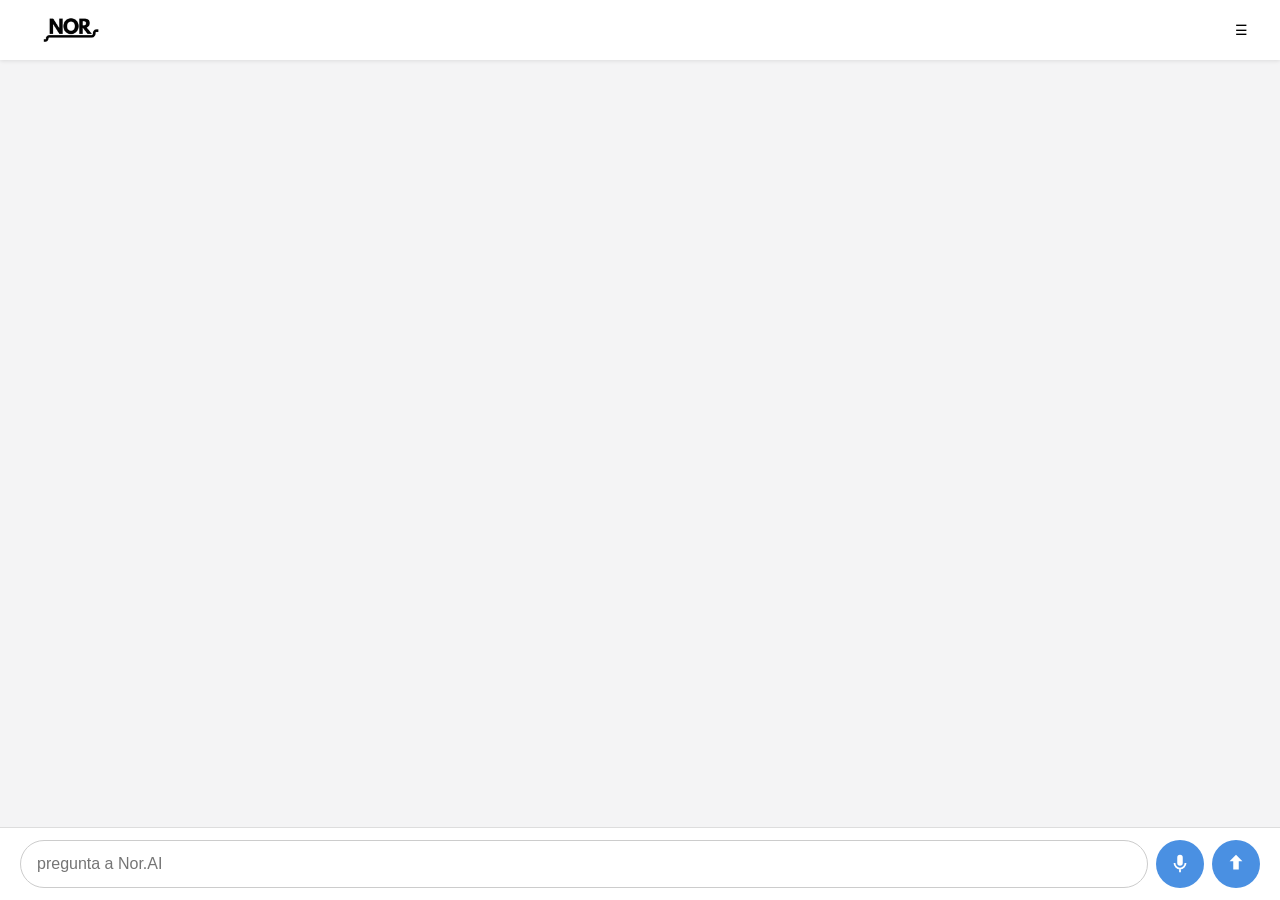
<file: chatbot.html>
<!DOCTYPE html>
<html lang="es">
<head>
  <meta charset="UTF-8" />
  <meta name="viewport" content="width=device-width, initial-scale=1.0"/>
  <title>Nor.AI — Chatbot</title>
  <style>
    * { box-sizing: border-box; }
    body {
      margin: 0;
      font-family: 'Segoe UI', sans-serif;
      display: flex;
      flex-direction: column;
      min-height: 100vh;
      background: #f4f4f5;
    }
    header {
      height: 60px;
      background: #fff;
      padding: 10px 20px;
      display: flex;
      align-items: center;
      box-shadow: 0 1px 4px rgba(0,0,0,0.1);
      justify-content: space-between;
    }
    .header-image { height: 100px; }
    .history-btn {
      background: #ffffff;
      border: none;
      color: rgb(0, 0, 0);
      padding: 6px 12px;
      border-radius: 6px;
      cursor: pointer;
      font-size: 0.9rem;
    }
    .chat-container {
      flex: 1;
      padding: 20px;
      overflow-y: auto;
      display: flex;
      flex-direction: column;
      gap: 12px;
    }
    .message {
      max-width: 80%;
      padding: 12px 16px;
      border-radius: 18px;
      font-size: 1rem;
      line-height: 1.4;
      white-space: pre-wrap;
      animation: fadeIn 0.3s ease;
    }
    .user-message {
      background-color: #4a90e2;
      color: white;
      align-self: flex-end;
      border-top-right-radius: 0;
    }
    .bot-message {
      background-color: #e0e0e0;
      color: #111;
      align-self: flex-start;
      border-top-left-radius: 0;
    }
    .input-area {
      display: flex;
      padding: 12px 20px;
      background: white;
      border-top: 1px solid #ddd;
      position: sticky;
      bottom: 0;
      z-index: 10;
      gap: 8px;
    }
    #mensaje {
      flex: 1;
      padding: 12px 16px;
      border-radius: 999px;
      border: 1px solid #ccc;
      font-size: 1rem;
      outline: none;
    }
    #sendBtn, #audioBtn {
      width: 48px;
      height: 48px;
      border-radius: 50%;
      border: none;
      display: flex;
      justify-content: center;
      align-items: center;
      cursor: pointer;
    }
    #sendBtn {
      background: #4a90e2;
    }
    #sendBtn:hover { background: #357abd; }
    #sendBtn svg, #audioBtn svg {
      fill: white;
      width: 22px;
      height: 22px;
    }
    #audioBtn {
      background: #4a90e2;
    }
    #audioBtn.listening {
      background: #357abd; /* cambia color cuando escucha */
    }
    @keyframes fadeIn {
      from { opacity: 0; transform: translateY(10px); }
      to { opacity: 1; transform: translateY(0); }
    }
    .modal {
      position: fixed;
      top: 60px;
      right: 20px;
      background: white;
      border: 1px solid #ccc;
      box-shadow: 0 4px 12px rgba(0,0,0,0.1);
      padding: 15px;
      border-radius: 8px;
      z-index: 999;
      width: 300px;
      max-height: 60vh;
      overflow-y: auto;
    }
    .modal h3 { margin-bottom: 10px; font-size: 1.1rem; }
    .conversation-item {
      padding: 8px;
      background: #f0f0f0;
      margin-bottom: 6px;
      border-radius: 6px;
      cursor: pointer;
    }
    .conversation-item:hover { background: #e0e0e0; }
  </style>
</head>
<body>

  <header>
    <img src="Img/1.png" alt="Logo" class="header-image" />
    <button class="history-btn" onclick="toggleHistorial()">☰</button>
  </header>

  <div class="chat-container" id="respuesta"></div>

  <div class="input-area">
    <input type="text" id="mensaje" placeholder="pregunta a Nor.AI" />
    <button id="audioBtn" aria-label="Hablar">
      <!-- Icono micrófono -->
      <svg xmlns="http://www.w3.org/2000/svg" viewBox="0 0 24 24">
        <path d="M12 14a3 3 0 0 0 3-3V5a3 3 0 0 0-6 0v6a3 3 0 0 0 3 3zm5-3a5 5 0 0 1-10 0H5a7 7 0 0 0 14 0h-2zM11 18h2v3h-2v-3z"/>
      </svg>
    </button>
    <button id="sendBtn" aria-label="Enviar">
      <!-- Flecha hacia arriba SVG -->
      <svg xmlns="http://www.w3.org/2000/svg" viewBox="0 0 24 24">
        <path d="M12 2L5 9h4v9h6V9h4l-7-7z"/>
      </svg>
    </button>
  </div>

  <div class="modal" id="historialModal" style="display:none">
    <h3>Historial de conversaciones</h3>
    <div id="listaHistorial"></div>
  </div>

  <script>
    const mensajeInput = document.getElementById("mensaje");
    const sendBtn = document.getElementById("sendBtn");
    const audioBtn = document.getElementById("audioBtn");
    const respuestaDiv = document.getElementById("respuesta");

    let historialActual = [];
    let historialGuardado = JSON.parse(localStorage.getItem("conversacionesNorAI") || "[]");

    function guardarConversacion() {
      if (historialActual.length > 0) {
        historialGuardado.push([...historialActual]);
        localStorage.setItem("conversacionesNorAI", JSON.stringify(historialGuardado));
      }
    }

    function toggleHistorial() {
      const modal = document.getElementById("historialModal");
      modal.style.display = modal.style.display === "none" ? "block" : "none";
      mostrarHistorial();
    }

    function mostrarHistorial() {
      const lista = document.getElementById("listaHistorial");
      lista.innerHTML = "";
      historialGuardado.forEach((conv, index) => {
        const item = document.createElement("div");
        item.className = "conversation-item";
        item.textContent = conv[0]?.texto?.slice(0, 40) + "...";
        item.onclick = () => {
          historialActual = [...conv];
          renderConversacion();
          toggleHistorial();
        };
        lista.appendChild(item);
      });
    }

    function renderConversacion() {
      respuestaDiv.innerHTML = "";
      historialActual.forEach(msg => {
        const div = document.createElement("div");
        div.className = `message ${msg.tipo === 'user' ? 'user-message' : 'bot-message'}`;
        div.textContent = msg.texto;
        respuestaDiv.appendChild(div);
      });
      respuestaDiv.scrollTop = respuestaDiv.scrollHeight;
    }

    function enviar() {
      const texto = mensajeInput.value.trim();
      if (!texto) return;

      historialActual.push({ tipo: 'user', texto });
      renderConversacion();
      mensajeInput.value = "";

      historialActual.push({ tipo: 'bot', texto: "..." });
      renderConversacion();

      fetch("https://hook.us2.make.com/cmwlw5c47hoaac2w1qeaev7wrivnojnh", {
        method: "POST",
        headers: { "Content-Type": "application/json" },
        body: JSON.stringify({
          mensaje: texto,
          contexto: historialActual.map(e => e.texto).join("\n")
        })
      })
      .then(res => res.text())
      .then(respuesta => {
        historialActual.pop();
        historialActual.push({ tipo: 'bot', texto: respuesta.trim() });
        renderConversacion();
      })
      .catch(err => {
        historialActual.pop();
        historialActual.push({ tipo: 'bot', texto: "❌ Error al responder." });
        renderConversacion();
        console.error(err);
      });
    }

    sendBtn.addEventListener("click", enviar);
    mensajeInput.addEventListener("keydown", e => {
      if (e.key === "Enter") {
        e.preventDefault();
        enviar();
      }
    });

    // 🎤 Reconocimiento de voz
    let recognition;
    if ("webkitSpeechRecognition" in window) {
      recognition = new webkitSpeechRecognition();
      recognition.lang = "es-ES";
      recognition.continuous = false;
      recognition.interimResults = false;

      recognition.onstart = () => {
        audioBtn.classList.add("listening");
      };
      recognition.onend = () => {
        audioBtn.classList.remove("listening");
      };
      recognition.onresult = (event) => {
        const transcript = event.results[0][0].transcript;
        mensajeInput.value = transcript;
      };

      audioBtn.addEventListener("click", () => {
        recognition.start();
      });
    } else {
      audioBtn.style.display = "none"; // oculta si no es compatible
      console.warn("Reconocimiento de voz no soportado en este navegador.");
    }

    window.addEventListener("beforeunload", guardarConversacion);
    window.onload = renderConversacion;
  </script>
</body>
</html>
</file>
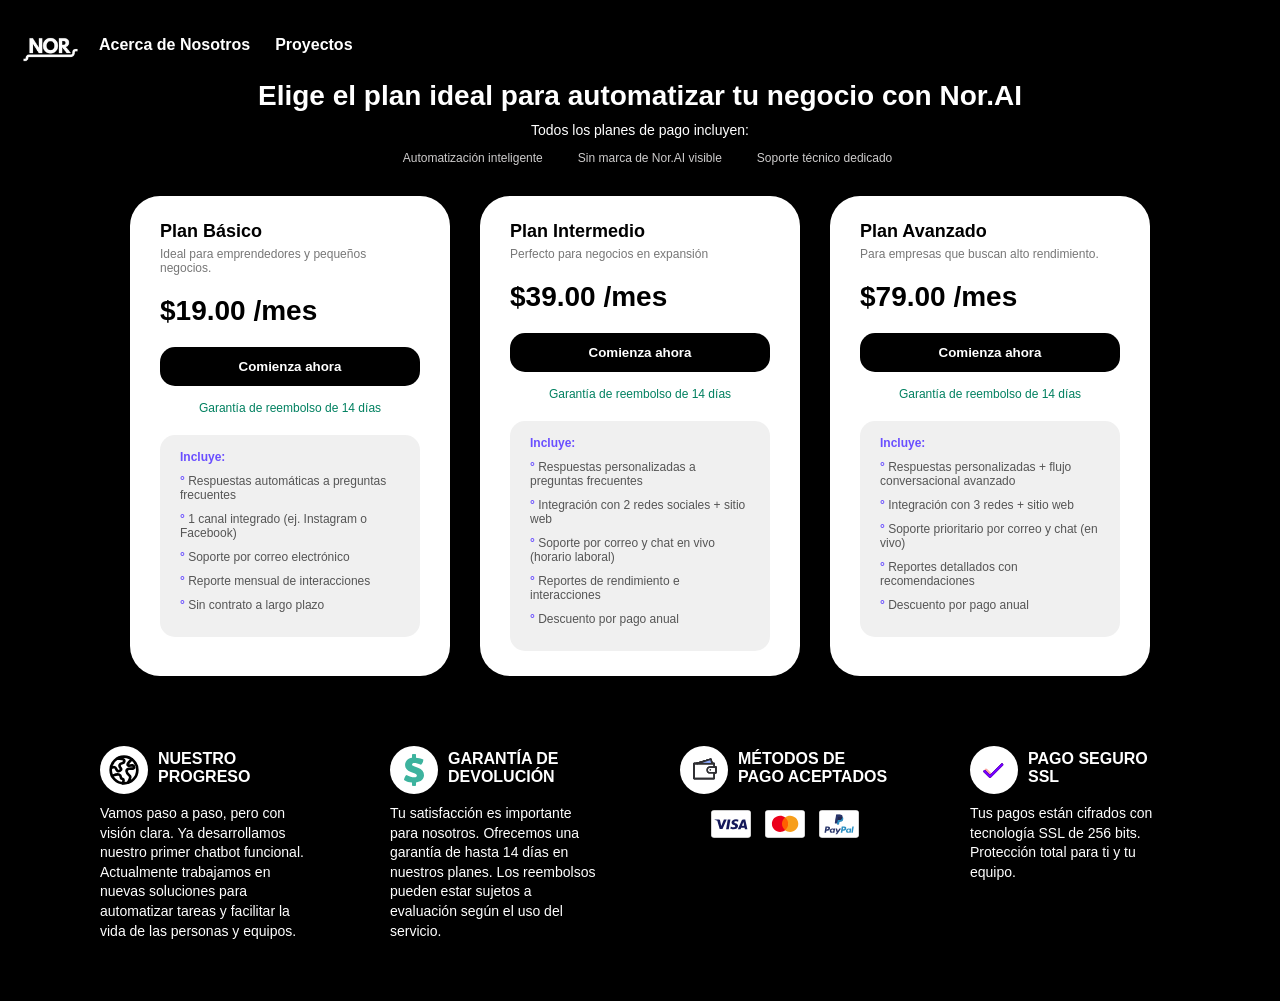
<file: planes.html>
<!DOCTYPE html>
<html lang="en">
<head>
    <meta charset="UTF-8">
    <meta name="viewport" content="width=device-width, initial-scale=1.0">
    <title>Nor.AI</title>
    <link rel="icon" href="Img/4.png"/>
    <link rel="stylesheet" href="Css/inicio.css">
    <link rel="stylesheet" href="Css/style.css">
</head>
<body>
  <nav class="navbar">
 <a href="index.html"><div class="logo"><img src="Img/2.png" alt="Logo" style="height: 99px; vertical-align: middle;"  /></a></div> 
    <ul class="nav-links" id="nav-links">
      <li><a href="index.html #acerca">Acerca de Nosotros</a></li>
      <li><a href="index.html #proyectos">Proyectos</a></li>
    </ul> 
    <div class="menu-toggle" id="menu-toggle">
      <span></span>
      <span></span>
      <span></span>
    </div>
  </nav>

  <main class="pricing-section">

    <div class="tab-content active" id="web-plans">
      <div class="pricing-header">
        <h2>Elige el plan ideal para automatizar tu negocio con Nor.AI</h2>
        <p>Todos los planes de pago incluyen:</p>
        <ul class="features-list">
          <li>Automatización inteligente</li>
          <li>Sin marca de Nor.AI visible</li>
          <li>Soporte técnico dedicado</li>
        </ul>
      </div>

      <div class="pricing-cards">
        <div class="card plan-inicial">
          <div class="card-header">
            <h3>Plan Básico</h3>
            <p>Ideal para emprendedores y pequeños negocios.</p>
          </div>
          <div class="price">
            
            <span class="new-price">$19.00 /mes </span>
          </div>
          <button class="btn btn-primary" onclick="window.open('Cotizacion.html')">Comienza ahora</button>
          <p class="refund">Garantía de reembolso de 14 días</p>
          <ul class="plan-features">
            <li><strong>Incluye:</strong></li>
            <li><strong>°</strong> Respuestas automáticas a preguntas frecuentes</li>
            <li><strong>°</strong> 1 canal integrado (ej. Instagram o Facebook)</li>
            <li><strong>°</strong> Soporte por correo electrónico</li>
            <li><strong>°</strong> Reporte mensual de interacciones</li>
            <li><strong>°</strong> Sin contrato a largo plazo</li>
          </ul>
        </div>

        <div class="card plan-inicial">
          <div class="card-header">
            <h3>Plan Intermedio</h3>
            <p>Perfecto para negocios en expansión</p>
          </div>
          <div class="price">
            
            <span class="new-price">$39.00 /mes </span>
          </div>
          <button class="btn btn-primary" onclick="window.open('Cotizacion.html')">Comienza ahora</button>
          <p class="refund">Garantía de reembolso de 14 días</p>
          <ul class="plan-features">
            <li><strong>Incluye:</strong></li>
            <li><strong>°</strong> Respuestas personalizadas a preguntas frecuentes</li>
            <li><strong>°</strong> Integración con 2 redes sociales + sitio web</li>
            <li><strong>°</strong> Soporte por correo y chat en vivo (horario laboral)</li>
            <li><strong>°</strong> Reportes de rendimiento e interacciones</li>
            <li><strong>°</strong> Descuento por pago anual</li>
          </ul>
        </div>

        <div class="card plan-inicial">
          <div class="card-header">
            <h3>Plan Avanzado</h3>
            <p>Para empresas que buscan alto rendimiento.</p>
          </div>
          <div class="price">
            <span class="new-price">$79.00 /mes</span>
          </div>
          <button class="btn btn-primary" onclick="window.open('Cotizacion.html')">Comienza ahora</button>
          <p class="refund">Garantía de reembolso de 14 días</p>
          <ul class="plan-features">
            <li><strong>Incluye:</strong></li>
            <li><strong>°</strong> Respuestas personalizadas + flujo conversacional avanzado</li>
            <li><strong>°</strong> Integración con 3 redes + sitio web</li>
            <li><strong>°</strong> Soporte prioritario por correo y chat (en vivo)</li>
            <li><strong>°</strong> Reportes detallados con recomendaciones</li>
            <li><strong>°</strong> Descuento por pago anual</li>
          </ul>
        </div>
      </div>

      <div class="extra-features">
        <div class="feature-item">
          <div class="icon-title-row">
            <img src="Img/aa.svg" alt="Planeta Tierra" class="icon" width="40" height="40" />
            <h4>NUESTRO PROGRESO</h4>
          </div>
          <p>Vamos paso a paso, pero con visión clara. Ya desarrollamos nuestro primer chatbot funcional. Actualmente trabajamos en nuevas soluciones para automatizar tareas y facilitar la vida de las personas y equipos.</p>
        </div>
        <div class="feature-item">
          <div class="icon-title-row">
            <img src="Img/bb.svg" alt="Garantía de devolución" class="icon" width="40" height="40" />
            <h4>GARANTÍA DE DEVOLUCIÓN</h4>
          </div>
          <p>Tu satisfacción es importante para nosotros. Ofrecemos una garantía de hasta 14 días en nuestros planes. Los reembolsos pueden estar sujetos a evaluación según el uso del servicio.</p>
        </div>
        <div class="feature-item">
          <div class="icon-title-row">
            <img src="Img/cc.svg" alt="Métodos de pago" class="icon" width="40" height="40" />
            <h4>MÉTODOS DE PAGO ACEPTADOS</h4>
          </div>
          <p>
            <img src="Img/visa.svg" alt="Visa" class="payment-icon"/>
            <img src="Img/mastercard.svg" alt="Mastercard" class="payment-icon"/>
            <img src="Img/paypal.svg" alt="Paypal" class="payment-icon"/>
          </p>
        </div>
        <div class="feature-item">
          <div class="icon-title-row">
            <img src="Img/dd.svg" alt="Pago seguro SSL" class="icon" width="40" height="40" />
            <h4>PAGO SEGURO SSL</h4>
          </div>
          <p>Tus pagos están cifrados con tecnología SSL de 256 bits. Protección total para ti y tu equipo.</p>
        </div>
      </div>
    </div>

  <script>
    const navbar = document.querySelector('.navbar');

    window.addEventListener('scroll', function() {
      const scrollTop = window.pageYOffset || document.documentElement.scrollTop;

      if (scrollTop === 0) {
        // At top of page, show navbar
        navbar.classList.remove('navbar-hidden');
      } else {
        // Scrolled down, hide navbar
        navbar.classList.add('navbar-hidden');
      }
    });
  </script>
</body>
</html>
</file>
<file: Css/inicio.css>
body {
    background-color: #f7f6f3;
    font-family: 'Segoe UI', Tahoma, Geneva, Verdana, sans-serif;
    margin: 0;
    padding: 0;
    color: #000;
}

.tabs {
    display: flex;
    justify-content: center;
    margin-bottom: 30px;
    gap: 20px;
}

.tab-button {
    background: #ddd;
    border: none;
    padding: 10px 25px;
    font-weight: 600;
    border-radius: 20px;
    cursor: pointer;
    transition: background-color 0.3s ease;
}

.tab-button.active {
    background: #8a73f9;
    color: #fff;
}

.tab-content {
    display: none;
}

.tab-content.active {
    display: block;
}

table {
    width: 100%;
    border-collapse: collapse;
    margin-bottom: 30px;
}

table, th, td {
    border: 1px solid #ccc;
}

th, td {
    padding: 10px;
    text-align: left;
}

th {
    background-color: #f0f0f0;
    font-weight: 700;
}

.pricing-section {
    max-width: 1200px;
    margin: 80px auto 40px auto;
    padding: 0 20px;
    color: #fff;
}

.pricing-header {
    text-align: center;
    margin-bottom: 30px;
    color: #fff;
}

.pricing-header h2 {
    font-weight: 600;
    font-size: 28px;
    margin-bottom: 10px;
    color: #fff;
}

.pricing-header p {
    font-size: 14px;
    margin-bottom: 10px;
    color: #fff;
}

.features-list {
    list-style: none;
    padding: 0;
    margin: 0 auto;
    display: inline-flex;
    gap: 20px;
    font-size: 12px;
    color: #cecccc;
}

.features-list li::before {
    content: "✔";
    color: #000;
    margin-right: 5px;
}

.pricing-cards {
    display: flex;
    justify-content: center;
    gap: 30px;
    flex-wrap: wrap;
}

.card {
    background: #fff;
    border-radius: 30px;
    box-shadow: 0 0 10px rgb(0 0 0 / 0.1);
    padding: 25px 30px;
    width: 320px;
    display: flex;
    flex-direction: column;
    align-items: center;
}

.card-header {
    width: 100%;
    margin-bottom: 20px;
}

.card-header h3 {
    font-weight: 600;
    font-size: 18px;
    margin-bottom: 5px;
    color: #000000;
}

.card-header p {
    font-size: 12px;
    color: #777;
    margin: 0;
}

.price {
    width: 100%;
    display: flex;
    align-items: center;
    gap: 10px;
    color: #000000;
    margin-bottom: 20px;
}

.old-price {
    text-decoration: line-through;
    color: #000000;
    font-size: 14px;
}

.discount {
    background: #ff6f3c;
    color: #fff;
    font-size: 10px;
    font-weight: 700;
    padding: 2px 6px;
    border-radius: 10px;
    text-transform: uppercase;
}

.new-price {
    font-weight: 900;
    font-size: 28px;
}

.btn {
    background: #000;
    color: #fff;
    border: none;
    border-radius: 15px;
    padding: 12px 40px;
    font-weight: 600;
    cursor: pointer;
    margin-bottom: 15px;
    width: 100%;
    max-width: 280px;
    transition: background-color 0.3s ease;
}

.btn:hover {
    background: #333;
}

.refund {
    font-size: 12px;
    color: #008060;
    margin-bottom: 20px;
    text-align: center;
}

.plan-features {
    list-style: none;
    padding: 15px 20px;
    background: #f0f0f0;
    border-radius: 15px;
    width: 100%;
    font-size: 12px;
    color: #555;
}

.plan-features li {
    margin-bottom: 10px;
}

.plan-features li strong {
    color: #6a4fff;
}

.plan-premium {
    border: 3px solid #8a73f9;
    background: #9a82f9;
    color: #000;
}

.plan-premium .card-header.popular {
    background: #8a73f9;
    border-radius: 30px 30px 0 0;
    padding: 10px 0;
    color: #fff;
    font-weight: 700;
    text-align: center;
    position: relative;
}

.popular-label {
    position: absolute;
    top: 8px;
    left: 50%;
    transform: translateX(-50%);
    background: #8a73f9;
    color: #fff;
    font-size: 12px;
    font-weight: 700;
    padding: 5px 20px;
    border-radius: 20px;
    text-transform: uppercase;
}

.plan-premium .price .old-price {
    color: #d1c9ff;
}

.plan-premium .price .discount {
    background: #ff6f3c;
}

.plan-premium .btn {
    background: #000;
    color: #fff;
}

.plan-premium .btn:hover {
    background: #333;
}

.extra-features {
    display: flex;
    justify-content: space-between;
    gap: 40px;
    margin-top: 50px;
    flex-wrap: nowrap;
    overflow-x: auto;
    max-width: 1200px;
    margin-left: auto;
    margin-right: auto;
    padding: 0 20px;
    color: #000;
}

.feature-item {
    display: flex;
    align-items: center;
    background: transparent;
    border-radius: 20px;
    padding: 20px;
    width: 250px;
    box-shadow: none;
    text-align: left;
    gap: 15px;
    color: #fff;
}

.feature-item h4 {
    font-weight: 700;
    margin: 0 0 5px 0;
    font-size: 16px;
    color: #fff;
}

.feature-item p {
    font-size: 14px;
    color: #fff;
    line-height: 1.4;
    margin: 0;
}

.icon {
    background: #fff;
    border-radius: 50%;
    padding: 8px;
    width: 48px;
    height: 48px;
    flex-shrink: 0;
    color: #6a4fff;
}

.payment-icon {
    width: 40px;
    height: auto;
    margin: 0 5px;
    vertical-align: middle;
}

.text-content {
    display: flex;
    flex-direction: column;
    justify-content: center;
}

.feature-item {
    display: flex;
    flex-direction: column;
    gap: 10px;
    color: #fff;
}

.icon-title-row {
    display: flex;
    align-items: center;
    gap: 10px;
}

.feature-item > .icon {
    flex-shrink: 0;
    background: #fff;
    border-radius: 50%;
    padding: 8px;
    width: 48px;
    height: 48px;
}

.feature-item > .text-content {
    display: flex;
    flex-direction: column;
    justify-content: center;
}

.feature-item > .text-content > h4 {
    margin: 0;
    font-weight: 700;
    font-size: 16px;
    color: #fff;
}

.feature-item > .text-content > p {
    margin-top: 5px;
    font-size: 14px;
    color: #fff;
    line-height: 1.4;
}
</file>
<file: Css/style.css>
* {
  margin: 0;
  padding: 0;
  box-sizing: border-box;
}

body {
  font-family: 'Segoe UI', Tahoma, Geneva, Verdana, sans-serif;
  background: black;
}

.navbar {
  display: flex;
  justify-content: flex-start;
  align-items: center;
  background-color: transparent;
  padding: 15px 10px 15px 0;
  position: fixed;
  width: 100%;
  top: -20px;
  left: 0;
  z-index: 1000;
  transition: transform 0.3s ease-in-out;
}

.navbar-hidden {
  transform: translateY(-100%);
  pointer-events: none;
  user-select: none;
}

.nav-links {
  display: flex;
  align-items: center;
  list-style: none;
  gap: 25px;
  margin-left: 0;
}

.logo {
  color: #ffffff;
  font-size: 24px;
  font-weight: bold;
  display: flex;
  align-items: center;
}

.logo img {
  display: block;
  position: relative;
  top: 5px;
}

.nav-links li a{
  color: #ffffff;
  text-decoration: none;
  font-size: 16px;
  transition: color 0.3s ease;
  white-space: nowrap;
}

.nav-links li a:hover {
  color: #fff;
}

.nav-links li{
  font-size: 18px;
  color: #e1e1e1;
  font-family: inherit;
  font-weight: 800;
  cursor: pointer;
  position: relative;
  border: none;
  background: none;
  transition-timing-function: cubic-bezier(0.25, 0.8, 0.25, 1);
  transition-duration: 400ms;
  transition-property: color;
}

.nav-links li:focus,
.nav-links li:hover{
  color: #fff;
}

.nav-links li:focus::after,
.nav-links li:hover::after{
  width: 100%;
  left: 0%;
}

.nav-links li:after{
  content: '';
  pointer-events: none;
  bottom: -2px;
  left: 50%;
  position: absolute;
  width: 0%;
  height: 2px;
  background-color: #fff;
  transition-timing-function: cubic-bezier(0.25, 0.8, 0.25, 1);
  transition-duration: 400ms;
  transition-property: width, left;
}

.menu-toggle {
  display: none;
  flex-direction: column;
  cursor: pointer;
  gap: 5px;
}

.menu-toggle span {
  height: 3px;
  width: 25px;
  background: #ffffff;
  display: block;
  border-radius: 2px;
}

/* Responsive */
@media (max-width: 768px) {
  .menu-toggle {
    display: flex;
    position: absolute;
    right: 10px;
    top: 35px;
  }

  .logo img {
    top: -17px;
  }

  .nav-links {
    flex-direction: column;
    background-color: #000000;
    position: absolute;
    top: 60px;
    right: 0;
    width: 100%;
    display: none;
    text-align: center;
    padding: 20px 0;
  }

  .nav-links.show {
    display: flex;
  }

  .nav-links li {
    margin: 10px 0;
  }
}
.Text1{
  color: #fff;
  font-weight: 600;
  margin-bottom: 10px;
  position: static;
  top: auto;
  left: auto;
}

.Text2{
  color: #fff;
  font-size: 40px;
  font-weight: 800;
  margin-bottom: 10px;
  position: static;
  top: auto;
  left: auto;
}

.Text3{
  color: #fff;
  font-size: 14px;
  font-weight: 600;
  margin-bottom: 20px;
  position: static;
  top: auto;
  left: auto;
}

.user-profile {
  width: 131px;
  height: 51px;
  border-radius: 15px;
  cursor: pointer;
  transition: 0.3s ease;
  background: linear-gradient(
    to bottom right,
    #2e8eff 0%,
    rgba(0, 0, 0, 0) 30%
  );
  background-color: rgba(46, 142, 255, 0.2);
  display: flex;
  align-items: center;
  justify-content: center;
}

.user-profile:hover,
.user-profile:focus {
  background-color: rgba(46, 142, 255, 0.7);
  box-shadow: 0 0 10px rgba(46, 142, 255, 0.5);
  outline: none;
}

.user-profile-inner {
  width: 127px;
  height: 47px;
  border-radius: 13px;
  background-color: #000000;
  display: flex;
  align-items: center;
  justify-content: center;
  gap: 15px;
  color: #fff;
  font-weight: 600;
}

.user-profile-inner svg {
  width: 27px;
  height: 27px;
  fill: #fff;
}

.hero {
  display: flex;
  justify-content: space-between;
  align-items: center;
  height: 100vh;
  padding: 0 0 0 35px;
  position: relative;
  margin-bottom: 0;
}

.acerca-section {
  padding-top: 40px;
}

.hero-left {
  position: relative;
  max-width: 40%;
  margin-top: 0;
}

.Text2 {
  white-space: nowrap;
  overflow-wrap: normal;
  word-break: normal;
}

.hero-right {
  max-width: 55%;
  height: 400px;
  display: flex;
  align-items: center;
  margin-top: 0;
  align-self: flex-end;
}

#barChart {
  width: 100% !important;
  height: 100% !important;
  max-height: 400px;
}

.acerca-section {
  background-color: #111111;
  color: #ffffff;
  padding: 80px 20px;
  text-align: center;
  font-family: 'Segoe UI', Tahoma, Geneva, Verdana, sans-serif;
}

.acerca-section .container {
  max-width: 900px;
  margin: 0 auto;
}

.section-title {
  font-size: 36px;
  font-weight: 800;
  margin-bottom: 20px;
  font-family: 'Montserrat', sans-serif;
}

.section-description {
  font-size: 18px;
  font-weight: 400;
  line-height: 1.6;
  margin-bottom: 15px;
  color: #ffffff;
  text-align: justify;
  font-family: 'Segoe UI', Tahoma, Geneva, Verdana, sans-serif;
}

/* Additional responsive styles for mobile devices */
@media (max-width: 768px) {
  .hero {
    flex-direction: column;
    height: 100vh;
    padding: 20px;
    justify-content: center;
  }
  .hero-right {
    display: none;
  }

  .hero-left, .hero-right {
    max-width: 100%;
    margin: 0 0 20px 0;
  }

  /* Center and move down the text in the first section */
  .hero-left {
    display: flex !important;
    flex-direction: column !important;
    justify-content: center !important;
    align-items: center !important;
    text-align: center !important;
    margin-top: 0 !important;
  }

  .Text1 {
    font-size: 1.2rem;
  }

  .Text2 {
    font-size: 2rem;
    white-space: normal;
  }

  .Text3 {
    font-size: 1rem;
  }

  #barChart {
    max-height: 300px;
    display: none;
  }

  /* Hide the image in the second section */
  .acerca-section img[src="Img/5.svg"] {
    display: none;
  }

  /* Make the second section content a vertical list with icons */
  .acerca-section > .container > div[style*="display: flex; align-items: center; gap: 10px;"] {
    flex-direction: column !important;
    align-items: center !important;
  }

  .acerca-section > .container > div[style*="display: flex; align-items: center; gap: 10px;"] > div {
    margin-left: 0 !important;
    margin-bottom: 20px;
    text-align: center !important;
  }

  .acerca-section > .container > div[style*="display: flex; align-items: center; gap: 10px;"] > div > div[style*="display: flex; align-items: center; gap: 4px;"] {
    justify-content: center !important;
    margin-left: 0 !important;
  }
}

@media (max-width: 480px) {
  .Text1 {
    font-size: 1rem;
  }

  .Text2 {
    font-size: 1.5rem;
  }

  .Text3 {
    font-size: 0.9rem;
  }

  .user-profile {
    width: 100px;
    height: 40px;
  }

  .user-profile-inner {
    width: 96px;
    height: 36px;
    font-size: 0.9rem;
  }

  #chatbot-window {
    width: 90vw !important;
    max-height: 50vh !important;
    bottom: 70px !important;
    right: 5vw !important;
  }

  #chatbot-btn {
    width: 50px !important;
    height: 50px !important;
    font-size: 24px !important;
    bottom: 15px !important;
    right: 15px !important;
  }

  nav.navbar {
    padding: 10px 10px 10px 10px;
  }

  .nav-links li a {
    font-size: 14px;
  }

  /* Also hide the image in the second section on smaller screens */
  .acerca-section img[src="Img/5.svg"] {
    display: none;
  }

  /* Make icon and span divs stack vertically on mobile */
  div[style*="display: flex; align-items: center; gap: 4px; margin-left: -20px; justify-content: flex-start; padding-left: 0;"],
  div[style*="display: flex"][style*="align-items: center"][style*="gap: 4px"] {
    flex-direction: column !important;
    align-items: flex-start !important;
    margin-left: 0 !important;
    padding-left: 0 !important;
  }

  div[style*="display: flex; align-items: center; gap: 4px; margin-left: -20px; justify-content: flex-start; padding-left: 0;"] > span,
  div[style*="display: flex"][style*="align-items: center"][style*="gap: 4px"] > span {
    margin-left: 0 !important;
    margin-top: 8px !important;
  }

  /* Additional styling to make the icon+span pairs appear as a list */
  .acerca-section > .container > div[style*="display: flex; align-items: center; gap: 20px;"] {
    flex-direction: column !important;
    align-items: flex-start !important;
  }

  .acerca-section > .container > div[style*="display: flex; align-items: center; gap: 20px;"] > div {
    margin-left: 0 !important;
    margin-bottom: 20px !important;
    width: 100% !important;
  }

  .acerca-section > .container > div[style*="display: flex; align-items: center; gap: 20px;"] > div > div[style*="display: flex; align-items: center; gap: 4px;"] {
    justify-content: flex-start !important;
    margin-left: 0 !important;
  }
}
@media (max-width: 768px) {
  .hero {
    background: radial-gradient(circle at top left, #1a1a1a, #000);
    padding: 30px 20px;
    animation: fadeIn 1s ease-in-out;
    height: 100vh;
  }

  .Text1 {
    font-family: 'Poppins', sans-serif;
    font-size: 1rem;
    color: #ccc;
    margin-bottom: 5px;
    top: center;
    position: relative;
  }

  .Text2 {
    font-size: 2rem;
    font-weight: 800;
    background: linear-gradient(to right, #2e8eff, #80d0ff);
    -webkit-background-clip: text;
    -webkit-text-fill-color: transparent;
    margin-bottom: 10px;
    animation: slideDown 0.8s ease-in-out;
    top: center;
    position: relative;
  }

  .Text3 {
    font-size: 0.95rem;
    color: #aaa;
    margin-bottom: 20px;
    animation: fadeIn 1.2s ease-in-out;
  }

  .user-profile {
    border: 2px solid #2e8eff;
    background: transparent;
    transition: all 0.3s ease-in-out;
  }

  .user-profile:hover {
    background: #2e8eff;
    box-shadow: 0 0 12px #2e8eff88;
  }

  .user-profile-inner {
    font-size: 0.95rem;
    font-weight: 700;
    letter-spacing: 0.5px;
  }
}

@keyframes fadeIn {
  from { opacity: 0; transform: translateY(15px); }
  to { opacity: 1; transform: translateY(0); }
}

@keyframes slideDown {
  from { transform: translateY(-20px); opacity: 0; }
  to { transform: translateY(0); opacity: 1; }
}

.proyectos-section {
  background: linear-gradient(-45deg, #111111, #1a1a2e, #16213e, #0f3460, #53354a);
  background-size: 400% 400%;
  animation: gradientBG 15s ease infinite;
  color: #ffffff;
  padding: 80px 20px;
  font-family: 'Segoe UI', Tahoma, Geneva, Verdana, sans-serif;
  text-align: center;
}

@keyframes gradientBG {
  0% {
    background-position: 0% 50%;
  }
  50% {
    background-position: 100% 50%;
  }
  100% {
    background-position: 0% 50%;
  }
}

.site-footer {
  background-color: #111111;
  color: #ffffff;
  padding: 30px 20px 15px 20px;
  font-family: 'Segoe UI', Tahoma, Geneva, Verdana, sans-serif;
  font-size: 14px;
  border-top: 1px solid #222222;
}

.footer-container {
  display: flex;
  justify-content: space-between;
  align-items: center;
  max-width: 900px;
  margin: 0 auto;
  flex-wrap: wrap;
  gap: 15px;
}

.footer-left {
  display: flex;
  align-items: center;
  gap: 10px;
}

.footer-logo {
  display: flex;
  align-items: center;
  text-decoration: none;
  color: #ffffff;
  font-weight: 700;
  font-size: 18px;
  gap: 8px;
  margin-left: -120px;
}

.footer-logo img {
  height: 90px;
  width: auto;
}

.footer-right ul {
  list-style: none;
  display: flex;
  gap: 20px;
  padding-left: 0;
  margin: 0;
}

.footer-right ul li a {
  color: #4a90e2;
  text-decoration: none;
  font-weight: 600;
  transition: color 0.3s ease;
}

.footer-right ul li a:hover,
.footer-right ul li a:focus {
  color: #80c1ff;
  outline: none;
}

.footer-bottom {
  text-align: center;
  margin-top: 15px;
  color: #888888;
  font-size: 13px;
}

/* Responsive footer */
@media (max-width: 600px) {
  .footer-container {
    flex-direction: column;
    align-items: center;
    gap: 10px;
  }

  .footer-right ul {
    flex-direction: column;
    gap: 10px;
  }
}

/* Footer columns */
.footer-column {
  margin-right: 40px;
  display: flex;
  flex-direction: column;
}

.footer-columns {
  display: flex;
  gap: 100px;
  align-items: flex-start;
}

.footer-column h4 {
  font-weight: 700;
  font-size: 18px;
  margin-bottom: 12px;
  color: #ffffff;
}

.footer-column ul {
  list-style: none;
  padding-left: 0;
  margin: 0;
}

.footer-column ul li {
  margin-bottom: 10px;
}

.footer-column ul li a {
  color: #4a90e2;
  text-decoration: none;
  font-weight: 600;
  font-size: 15px;
  transition: color 0.3s ease;
  flex-wrap: wrap;
}

.footer-column ul li a:hover,
.footer-column ul li a:focus {
  color: #80c1ff;
  outline: none;
}

.footer-column.social-icons {
  margin-left: auto;
  display: flex;
  align-items: center;
  

}

.footer-column.social-icons a img {
  width: 28px;
  height: 28px;
  /* Temporarily remove filter to check visibility */
  /* filter: brightness(0) invert(1); */
  border: 1px solid rgb(0, 0, 0); /* Add border to check visibility */
  background-color: rgb(0, 0, 0); /* Add background to check visibility */
  transition: filter 0.3s ease;
}

.footer-column.social-icons a:hover img,
.footer-column.social-icons a:focus img {
  filter: brightness(0) invert(0.7);
}

/* Footer bottom */
.footer-bottom {
  text-align: center;
  margin-top: 25px;
  color: #888888;
  font-size: 13px;
}
.Btn {
  border: none;
  border-radius: 50%;
  width: 45px;
  height: 45px;
  display: flex;
  align-items: center;
  justify-content: center;
  transition-duration: .4s;
  cursor: pointer;
  position: relative;
  background: #f09433;
  background: -moz-linear-gradient(45deg, #f09433 0%, #e6683c 25%, #dc2743 50%, #cc2366 75%, #bc1888 100%);
  background: -webkit-linear-gradient(45deg, #f09433 0%,#e6683c 25%,#dc2743 50%,#cc2366 75%,#bc1888 100%);
  background: linear-gradient(45deg, #f09433 0%,#e6683c 25%,#dc2743 50%,#cc2366 75%,#bc1888 100%);
  filter: progid:DXImageTransform.Microsoft.gradient( startColorstr='#f09433', endColorstr='#bc1888',GradientType=1 );
  overflow: hidden;
}

.svgIcon {
  transition-duration: .3s;
}

.svgIcon path {
  fill: white;
}

.text {
  position: absolute;
  color: rgb(255, 255, 255);
  width: 120px;
  font-weight: 600;
  opacity: 0;
  transition-duration: .4s;
}

.Btn:hover {
  width: 110px;
  transition-duration: .4s;
  border-radius: 30px;
}

.Btn:hover .text {
  opacity: 1;
  transition-duration: .4s;
}

.Btn:hover .svgIcon {
  opacity: 0;
  transition-duration: .3s;
}
/* Responsive footer */
@media (max-width: 768px) {
  .footer-columns {
    flex-direction: column;
    gap: 30px;
  }

  .footer-column.social-icons {
    margin-left: 0;
    justify-content: center;
  }
}

.footer-column {
  display: flex;
  flex-direction: column;
  margin-right: 40px;
}

.footer-columns-content {
  display: flex;
  gap: 120px;
  align-items: flex-start;
  justify-content: flex-start;
  width: 100%;
}

.footer-columns-content > .footer-column:nth-child(3) {
  margin-left: 40px;
}

.footer-column h4 {
  font-weight: 700;
  margin-bottom: 10px;
  color: #ffffff;
}

.footer-columns-header {
  display: flex;
  gap: 40px;
  margin-bottom: 10px;
}

.footer-column ul {
  display: block;
  margin: 0;
  padding-left: 0;
  list-style: none;
}

.footer-column ul li {
  margin-bottom: 8px;
  display: block;
}

.footer-column ul {
  list-style: none;
  padding-left: 0;
}

.footer-column ul li {
  margin-bottom: 8px;
}

.footer-column ul li a {
  color: #4a90e2;
  text-decoration: none;
  font-weight: 600;
  transition: color 0.3s ease;
}

.footer-column ul li a:hover,
.footer-column ul li a:focus {
  color: #80c1ff;
  outline: none;
}

/* Social icons */
.social-icons a {
  display: inline-block;
  margin-left: 10px;
}

.social-icons img {
  width: 24px;
  height: 24px;
  filter: brightness(0) invert(1);
  transition: filter 0.3s ease;
}

.social-icons a:hover img,
.social-icons a:focus img {
  filter: brightness(0) invert(0.7);
}

.proyectos-container {
  max-width: 900px;
  margin: 0 auto;
  display: flex;
  flex-direction: column;
  gap: 40px;
  text-align: left;
}

.proyecto-row {
  display: flex;
  align-items: center;
  gap: 20px;
}

.proyecto-img {
  width: 150px;
  height: auto;
  border-radius: 8px;
  object-fit: cover;
}

.proyecto-descripcion {
  flex: 1;
}

.proyecto-descripcion p {
  font-size: 24px;
  font-weight: 700;
  margin-bottom: 10px;
}

.nilo-img {
  width: 100%;
  height: auto;
  border-radius: 8px;
  object-fit: contain;
}

/* Container for the 7,8,9 images hidden by default */
.proyectos-hover-container {
  display: none;
  justify-content: center;
  gap: 20px;
  margin-bottom: 20px;
}

.img11-container {
  display: flex;
  justify-content: center;
  margin-bottom: 20px;
}

/* Show proyectos-hover-container when active */
.proyectos-hover-container.active {
  display: flex;
}

/* Each proyecto-hover-item container */
.proyecto-hover-item {
  position: relative;
  cursor: pointer;
  width: 150px;
}

/* Hide hover-info by default */
.hover-info {
  display: none;
  position: absolute;
  bottom: -90px;
  left: 50%;
  transform: translateX(-50%);
  background: rgba(0,0,0,0.8);
  color: white;
  padding: 10px;
  border-radius: 8px;
  width: 180px;
  text-align: center;
  z-index: 10;
}

/* Show hover-info on hover */
.proyecto-hover-item:hover .hover-info {
  display: block;
}

/* Style for ver-mas button */
.ver-mas-btn {
  margin-top: 8px;
  padding: 6px 12px;
  background-color: #2e8eff;
  border: none;
  border-radius: 5px;
  color: white;
  font-weight: 600;
  cursor: pointer;
  transition: background-color 0.3s ease;
}

.ver-mas-btn:hover {
  background-color: #1c5ecb;
}

/* Modal styles */
.modal {
  position: fixed;
  top: 0;
  left: 0;
  width: 100%;
  height: 100%;
  background-color: rgba(0,0,0,0.7);
  display: flex;
  justify-content: center;
  align-items: center;
  z-index: 10000;
}

.modal-content {
  background-color: #111;
  padding: 20px;
  border-radius: 0;
  width: 100vw;
  height: 100vh;
  max-width: 100vw;
  max-height: 100vh;
  color: white;
  position: relative;
  text-align: center;
  overflow-y: auto;
}

.close-btn {
  position: absolute;
  top: 10px;
  right: 15px;
  font-size: 28px;
  font-weight: bold;
  color: white;
  cursor: pointer;
  user-select: none;
}
</file>
